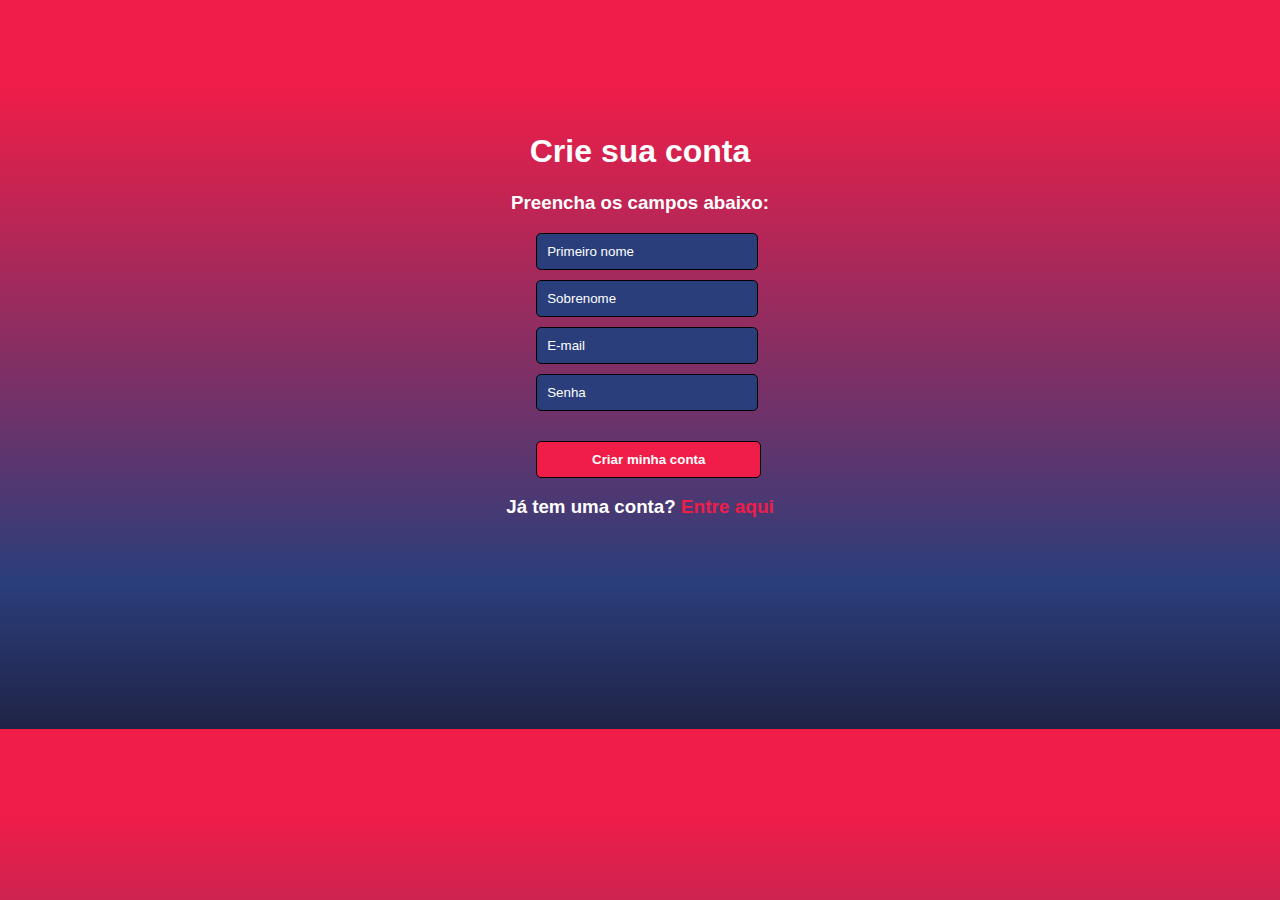
<file: form.html>
<!DOCTYPE html>
<html lang="pt-br">
<head>
    <meta charset="UTF-8">
    <meta name="viewport" content="width=device-width, initial-scale=1.0">
    <title>Formulário</title>
    <link rel="stylesheet" href="./style/styleForm.css">
</head>
<body>

    <div class="container">

        <h1>Crie sua conta</h1>
        <h3>Preencha os campos abaixo:</h3>
        
        <form action="" method="get">
            
            <div class="bloco">
            <input type="text" name="Nome" placeholder="Primeiro nome">
            </div>

            <div class="bloco">
            <input type="text" name="Sobrenome" placeholder="Sobrenome">
            </div>

            <div class="bloco">
            <input type="email" name="Email" placeholder="E-mail">
            </div>

            <div class="bloco">
            <input type="text" name="Senha" placeholder="Senha">
            </div>

            <button type="submit">Criar minha conta</button>

            <h3>Já tem uma conta? <a href=#>Entre aqui</a> </h3>

            
            
        </form>
    </div>

</body>
</html>
</file>
<file: style/styleForm.css>
body{
margin: 0;
padding: 15%;
font-family: Arial, Helvetica, sans-serif;
background: linear-gradient(180deg, #ef1d48 12%, #2a3e7b 80%, #202346 100%, #59c3d7 45%, #ffffff 10%);
}

.container{
        display: block;
        justify-items: center;
        align-items: center;
        margin-top: -80px;

        

}

.container form input{
    display: block;
    padding: 10px;
    width: 200px;
    margin-left: 30px;
    background-color: #2a3e7b;
    border-radius: 5px;
    border: solid black 1px;
    color: white
    
}

.container a{
    color: #ef1d48;
    text-decoration: none;
    font-size: 19px;
    display: inline;
    cursor: pointer;
}

.container button{
    margin-top: 30px;
    border-radius: 5px;
    padding: 10px;
    margin-left: 30px;
    background-color: #ef1d48;
    font-weight: bold;
    border: solid black 1px;
    width: 225px;
    color: white;
}

h1{
    color: white;
}
h3{
    color: white;
}

.container input ::placeholder {
    color: white;
}

.container .bloco{
    margin-top: 10px;

}

.container .bloco ::placeholder{
    color: white;

}
</file>
